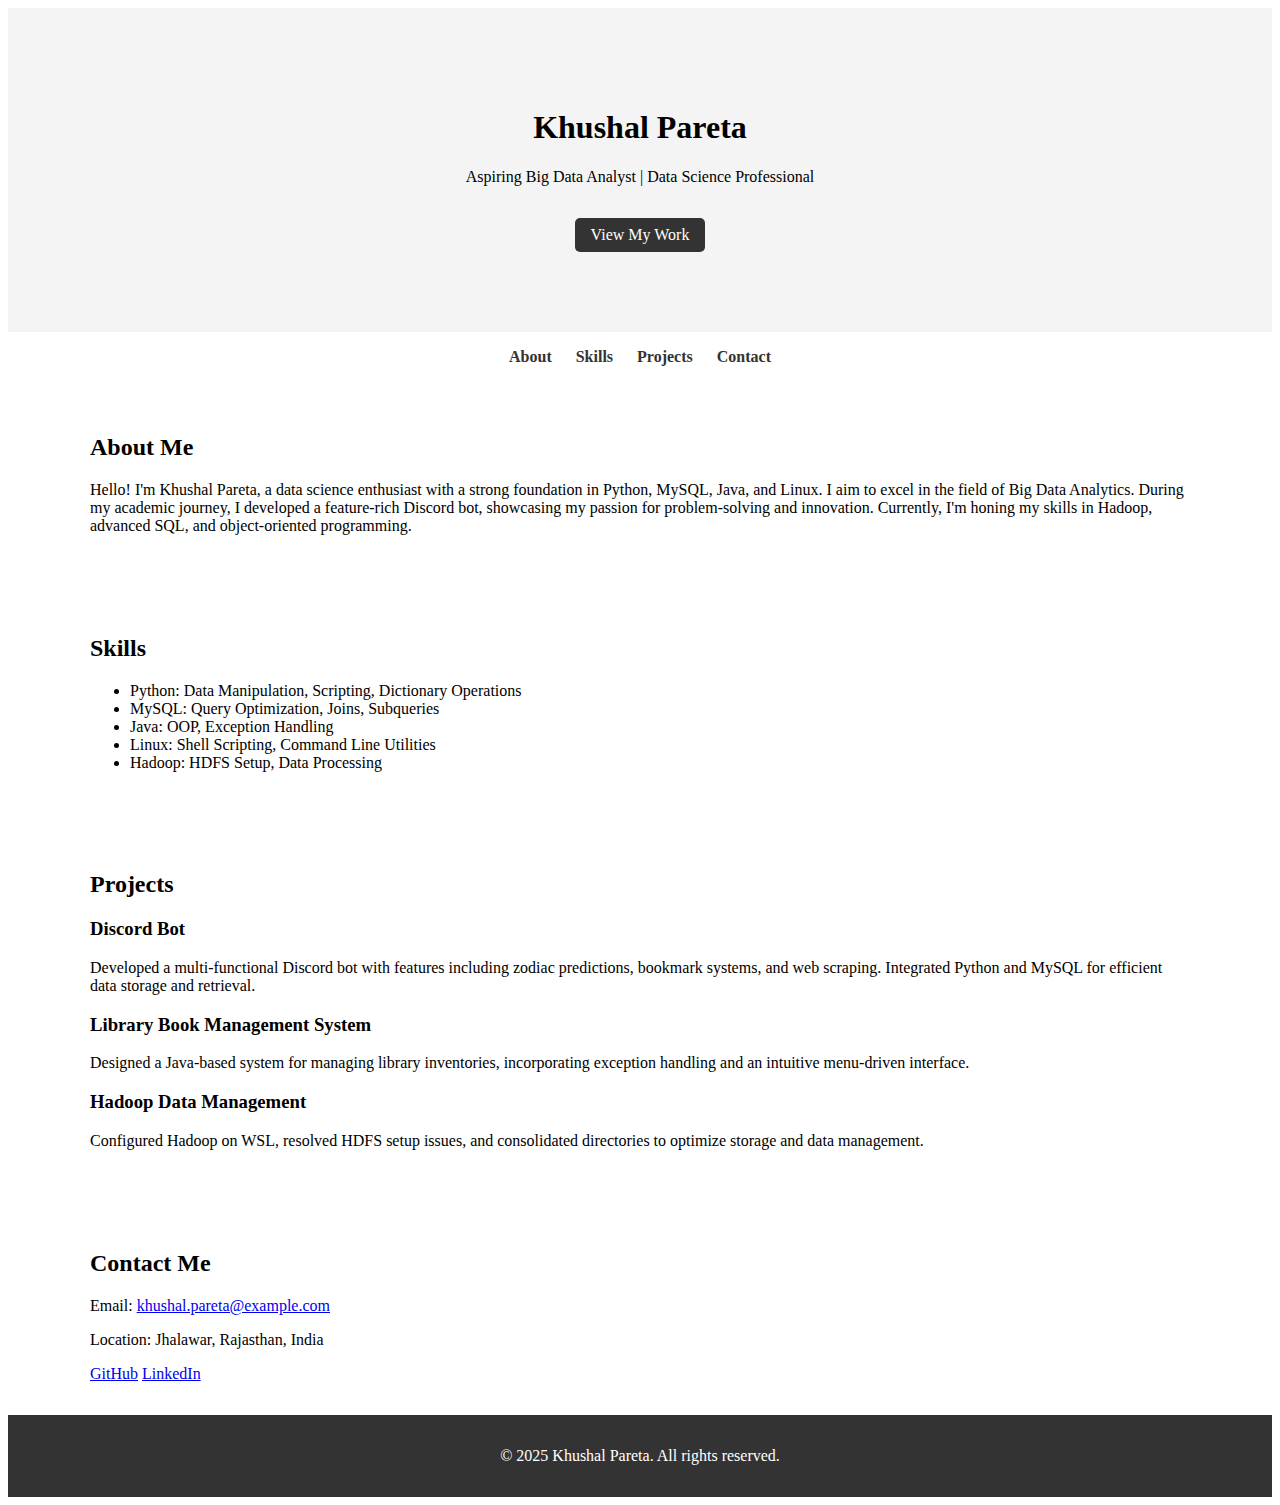
<file: index.html>
<!DOCTYPE html>
<html lang="en">

<head>
    <meta charset="UTF-8">
    <meta name="viewport" content="width=device-width, initial-scale=1.0">
    <meta name="description" content="Portfolio of Khushal Pareta, aspiring Big Data Analyst and Data Science Professional">
    <title>Khushal Pareta | Portfolio</title>
    <link rel="stylesheet" href="css/styles.css">
    <link href="https://fonts.googleapis.com/css2?family=Roboto:wght@400;700&display=swap" rel="stylesheet">
</head>

<body>
    <header class="hero">
        <div class="container">
            <h1>Khushal Pareta</h1>
            <p>Aspiring Big Data Analyst | Data Science Professional</p>
            <a href="#projects" class="btn">View My Work</a>
        </div>
    </header>

    <nav class="navbar">
        <div class="container">
            <ul>
                <li><a href="#about">About</a></li>
                <li><a href="#skills">Skills</a></li>
                <li><a href="#projects">Projects</a></li>
                <li><a href="#contact">Contact</a></li>
            </ul>
        </div>
    </nav>

    <section id="about" class="about">
        <div class="container">
            <h2>About Me</h2>
            <p>
                Hello! I'm Khushal Pareta, a data science enthusiast with a strong foundation in Python, MySQL, Java, and Linux.
                I aim to excel in the field of Big Data Analytics. During my academic journey, I developed a feature-rich
                Discord bot, showcasing my passion for problem-solving and innovation. Currently, I'm honing my skills
                in Hadoop, advanced SQL, and object-oriented programming.
            </p>
        </div>
    </section>

    <section id="skills" class="skills">
        <div class="container">
            <h2>Skills</h2>
            <ul class="skills-list">
                <li>Python: Data Manipulation, Scripting, Dictionary Operations</li>
                <li>MySQL: Query Optimization, Joins, Subqueries</li>
                <li>Java: OOP, Exception Handling</li>
                <li>Linux: Shell Scripting, Command Line Utilities</li>
                <li>Hadoop: HDFS Setup, Data Processing</li>
            </ul>
        </div>
    </section>

    <section id="projects" class="projects">
        <div class="container">
            <h2>Projects</h2>
            <div class="project">
                <h3>Discord Bot</h3>
                <p>
                    Developed a multi-functional Discord bot with features including zodiac predictions, bookmark systems,
                    and web scraping. Integrated Python and MySQL for efficient data storage and retrieval.
                </p>
            </div>
            <div class="project">
                <h3>Library Book Management System</h3>
                <p>
                    Designed a Java-based system for managing library inventories, incorporating exception handling and
                    an intuitive menu-driven interface.
                </p>
            </div>
            <div class="project">
                <h3>Hadoop Data Management</h3>
                <p>
                    Configured Hadoop on WSL, resolved HDFS setup issues, and consolidated directories to optimize
                    storage and data management.
                </p>
            </div>
        </div>
    </section>

    <section id="contact" class="contact">
        <div class="container">
            <h2>Contact Me</h2>
            <p>Email: <a href="mailto:khushal.pareta@example.com">khushal.pareta@example.com</a></p>
            <p>Location: Jhalawar, Rajasthan, India</p>
            <div class="social-links">
                <a href="https://github.com/Kennny/my-portfolio" target="_blank">GitHub</a>
                <a href="https://www.linkedin.com/in/khushal-pareta" target="_blank">LinkedIn</a>
            </div>
        </div>
    </section>

    <footer class="footer">
        <div class="container">
            <p>&copy; 2025 Khushal Pareta. All rights reserved.</p>
        </div>
    </footer>

    <button id="scrollTopBtn">&#8679;</button>

    <script src="js/script.js"></script>
</body>

</html>
</file>
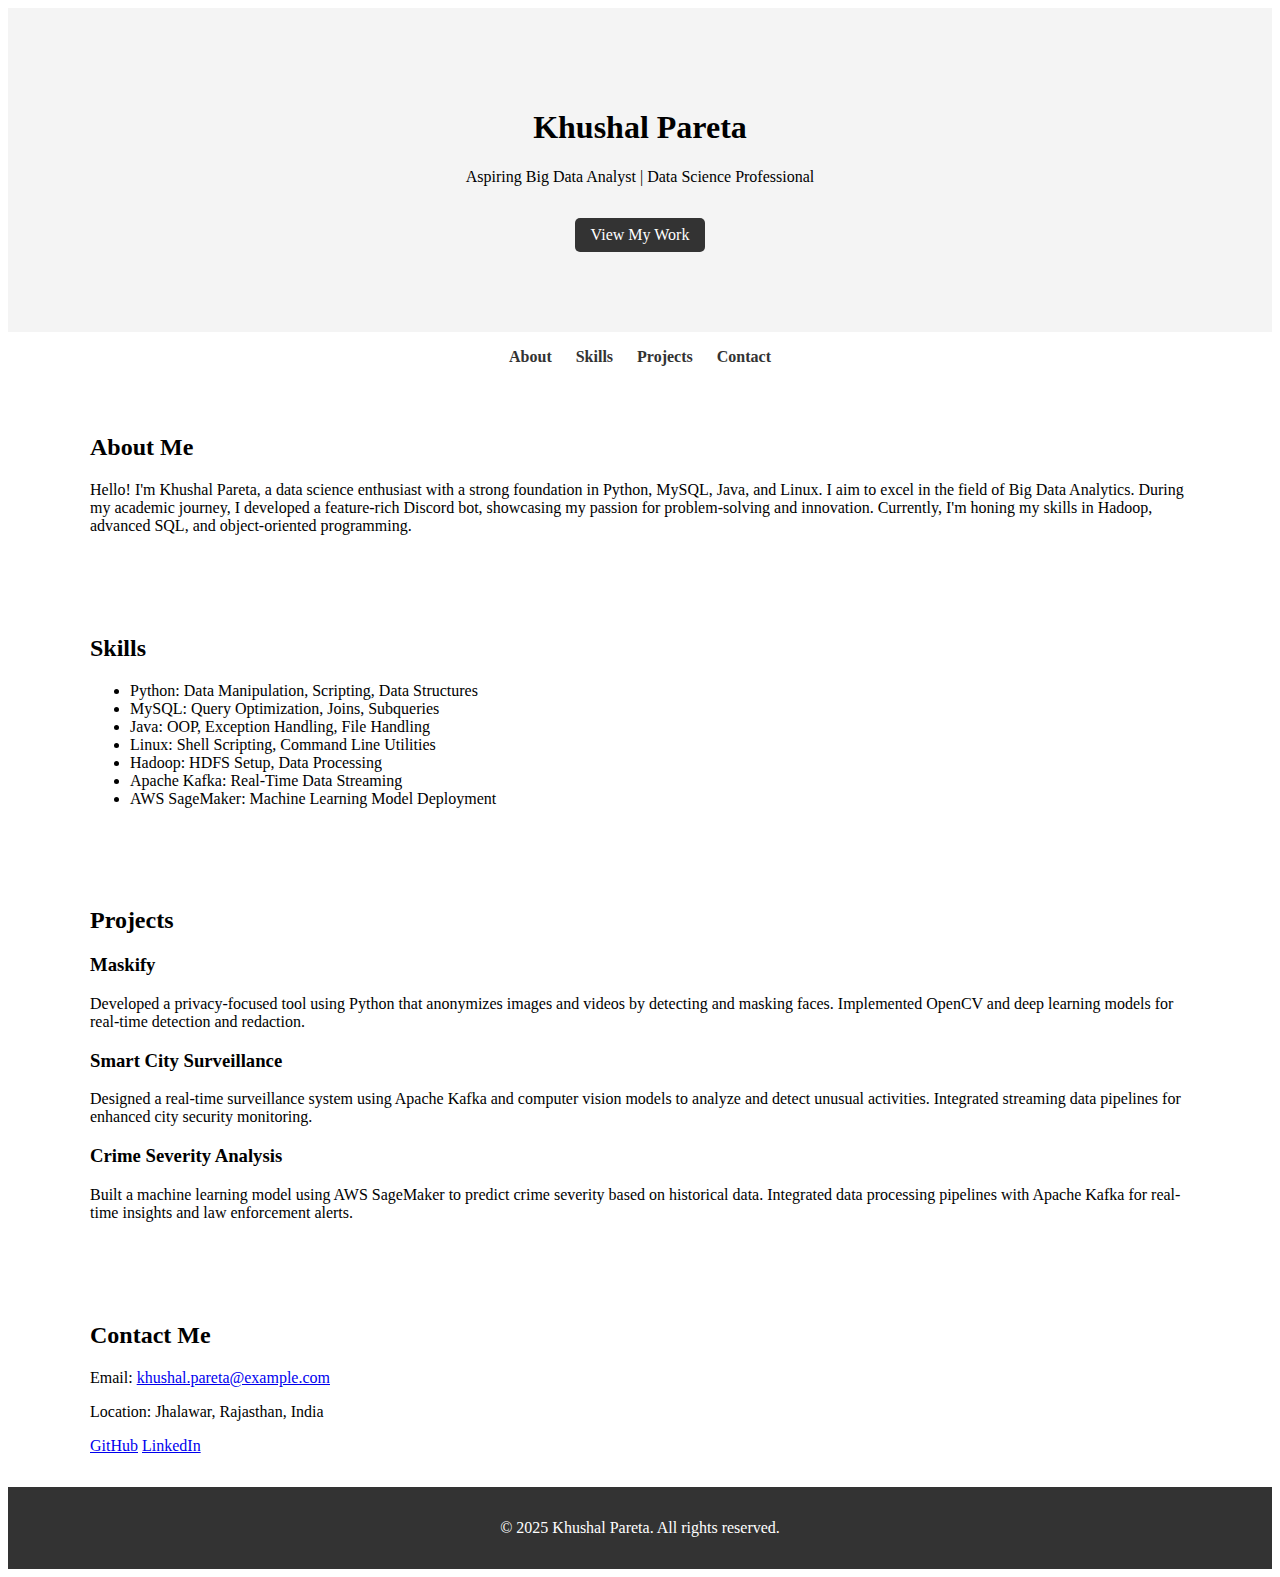
<file: old version/index.html>
<!DOCTYPE html>
<html lang="en">

<head>
    <meta charset="UTF-8">
    <meta name="viewport" content="width=device-width, initial-scale=1.0">
    <meta name="description" content="Portfolio of Khushal Pareta, aspiring Big Data Analyst and Data Science Professional">
    <title>Khushal Pareta | Portfolio</title>
    <link rel="stylesheet" href="css/styles.css">
    <link href="https://fonts.googleapis.com/css2?family=Roboto:wght@400;700&display=swap" rel="stylesheet">
</head>

<body>
    <header class="hero">
        <div class="container">
            <h1>Khushal Pareta</h1>
            <p>Aspiring Big Data Analyst | Data Science Professional</p>
            <a href="#projects" class="btn">View My Work</a>
        </div>
    </header>

    <nav class="navbar">
        <div class="container">
            <ul>
                <li><a href="#about">About</a></li>
                <li><a href="#skills">Skills</a></li>
                <li><a href="#projects">Projects</a></li>
                <li><a href="#contact">Contact</a></li>
            </ul>
        </div>
    </nav>

    <section id="about" class="about">
        <div class="container">
            <h2>About Me</h2>
            <p>
                Hello! I'm Khushal Pareta, a data science enthusiast with a strong foundation in Python, MySQL, Java, and Linux.
                I aim to excel in the field of Big Data Analytics. During my academic journey, I developed a feature-rich
                Discord bot, showcasing my passion for problem-solving and innovation. Currently, I'm honing my skills
                in Hadoop, advanced SQL, and object-oriented programming.
            </p>
        </div>
    </section>

    <section id="skills" class="skills">
        <div class="container">
            <h2>Skills</h2>
            <ul class="skills-list">
                <li>Python: Data Manipulation, Scripting, Data Structures</li>
                <li>MySQL: Query Optimization, Joins, Subqueries</li>
                <li>Java: OOP, Exception Handling, File Handling</li>
                <li>Linux: Shell Scripting, Command Line Utilities</li>
                <li>Hadoop: HDFS Setup, Data Processing</li>
                <li>Apache Kafka: Real-Time Data Streaming</li>
                <li>AWS SageMaker: Machine Learning Model Deployment</li>
            </ul>
        </div>
    </section>

    <section id="projects" class="projects">
        <div class="container">
            <h2>Projects</h2>
            <div class="project">
                <h3>Maskify</h3>
                <p>
                    Developed a privacy-focused tool using Python that anonymizes images and videos by detecting and masking faces.
                    Implemented OpenCV and deep learning models for real-time detection and redaction.
                </p>
            </div>
            <div class="project">
                <h3>Smart City Surveillance</h3>
                <p>
                    Designed a real-time surveillance system using Apache Kafka and computer vision models to analyze and detect unusual activities.
                    Integrated streaming data pipelines for enhanced city security monitoring.
                </p>
            </div>
            <div class="project">
                <h3>Crime Severity Analysis</h3>
                <p>
                    Built a machine learning model using AWS SageMaker to predict crime severity based on historical data.
                    Integrated data processing pipelines with Apache Kafka for real-time insights and law enforcement alerts.
                </p>
            </div>
        </div>
    </section>

    <section id="contact" class="contact">
        <div class="container">
            <h2>Contact Me</h2>
            <p>Email: <a href="mailto:khushal.pareta@example.com">khushal.pareta@example.com</a></p>
            <p>Location: Jhalawar, Rajasthan, India</p>
            <div class="social-links">
                <a href="https://github.com/Kennny7/my-portfolio" target="_blank">GitHub</a>
                <a href="https://www.linkedin.com/in/khushal-pareta" target="_blank">LinkedIn</a>
            </div>
        </div>
    </section>

    <footer class="footer">
        <div class="container">
            <p>&copy; 2025 Khushal Pareta. All rights reserved.</p>
        </div>
    </footer>

    <button id="scrollTopBtn">&#8679;</button>

    <script src="js/script.js"></script>
</body>

</html>
</file>
<file: css/styles.css>
# Styles

/* styles.css */

body {
    font-family: 'Roboto', sans-serif;
    margin: 0;
    padding: 0;
    line-height: 1.6;
    color: #333;
}

.hero {
    text-align: center;
    padding: 5rem 1rem;
    background-color: #f4f4f4;
}

.navbar ul {
    list-style: none;
    display: flex;
    justify-content: center;
    gap: 1.5rem;
    padding: 0;
}

.navbar a {
    text-decoration: none;
    color: #333;
    font-weight: bold;
}

section {
    padding: 2rem 1rem;
}

.container {
    max-width: 1100px;
    margin: auto;
}

.btn {
    display: inline-block;
    padding: 0.5rem 1rem;
    background: #333;
    color: white;
    text-decoration: none;
    border-radius: 5px;
    margin-top: 1rem;
}

.footer {
    text-align: center;
    padding: 1rem;
    background: #333;
    color: white;
}

button#scrollTopBtn {
    position: fixed;
    bottom: 2rem;
    right: 2rem;
    display: none;
    background: #333;
    color: white;
    border: none;
    padding: 0.5rem;
    border-radius: 50%;
    cursor: pointer;
}
</file>
<file: old version/css/styles.css>
# Styles

/* styles.css */

body {
    font-family: 'Roboto', sans-serif;
    margin: 0;
    padding: 0;
    line-height: 1.6;
    color: #333;
}

.hero {
    text-align: center;
    padding: 5rem 1rem;
    background-color: #f4f4f4;
}

.navbar ul {
    list-style: none;
    display: flex;
    justify-content: center;
    gap: 1.5rem;
    padding: 0;
}

.navbar a {
    text-decoration: none;
    color: #333;
    font-weight: bold;
}

section {
    padding: 2rem 1rem;
}

.container {
    max-width: 1100px;
    margin: auto;
}

.btn {
    display: inline-block;
    padding: 0.5rem 1rem;
    background: #333;
    color: white;
    text-decoration: none;
    border-radius: 5px;
    margin-top: 1rem;
}

.footer {
    text-align: center;
    padding: 1rem;
    background: #333;
    color: white;
}

button#scrollTopBtn {
    position: fixed;
    bottom: 2rem;
    right: 2rem;
    display: none;
    background: #333;
    color: white;
    border: none;
    padding: 0.5rem;
    border-radius: 50%;
    cursor: pointer;
}
</file>
